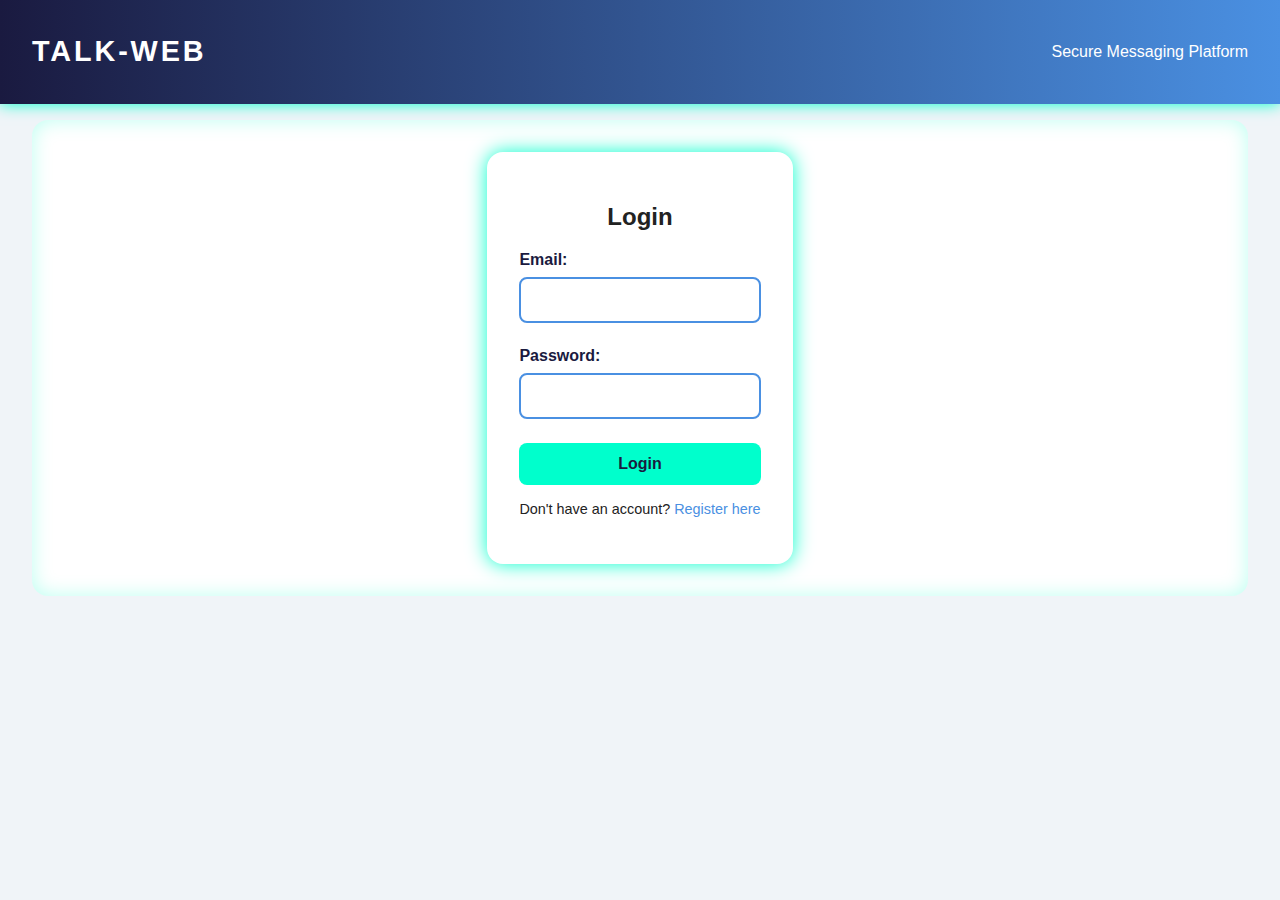
<file: talk-web/login.html>
<!DOCTYPE html>
<html lang="en">
<head>
    <meta charset="UTF-8">
    <meta name="viewport" content="width=device-width, initial-scale=1.0">
    <title>TALK-WEB - Login</title>
    <link rel="stylesheet" href="styles.css">
</head>
<body>
    <div class="container">
        <header>
            <h1>TALK-WEB</h1>
            <p>Secure Messaging Platform</p>
        </header>
        <main>
            <div class="login-form">
                <h2>Login</h2>
                <form action="/login" method="post">
                    <div class="form-group">
                        <label for="email">Email:</label>
                        <input type="email" id="email" name="email" required>
                    </div>
                    <div class="form-group">
                        <label for="password">Password:</label>
                        <input type="password" id="password" name="password" required>
                    </div>
                    <button type="submit" class="btn">Login</button>
                </form>
                <p>Don't have an account? <a href="/register">Register here</a></p>
            </div>
        </main>
    </div>
</body>
</html>
</file>
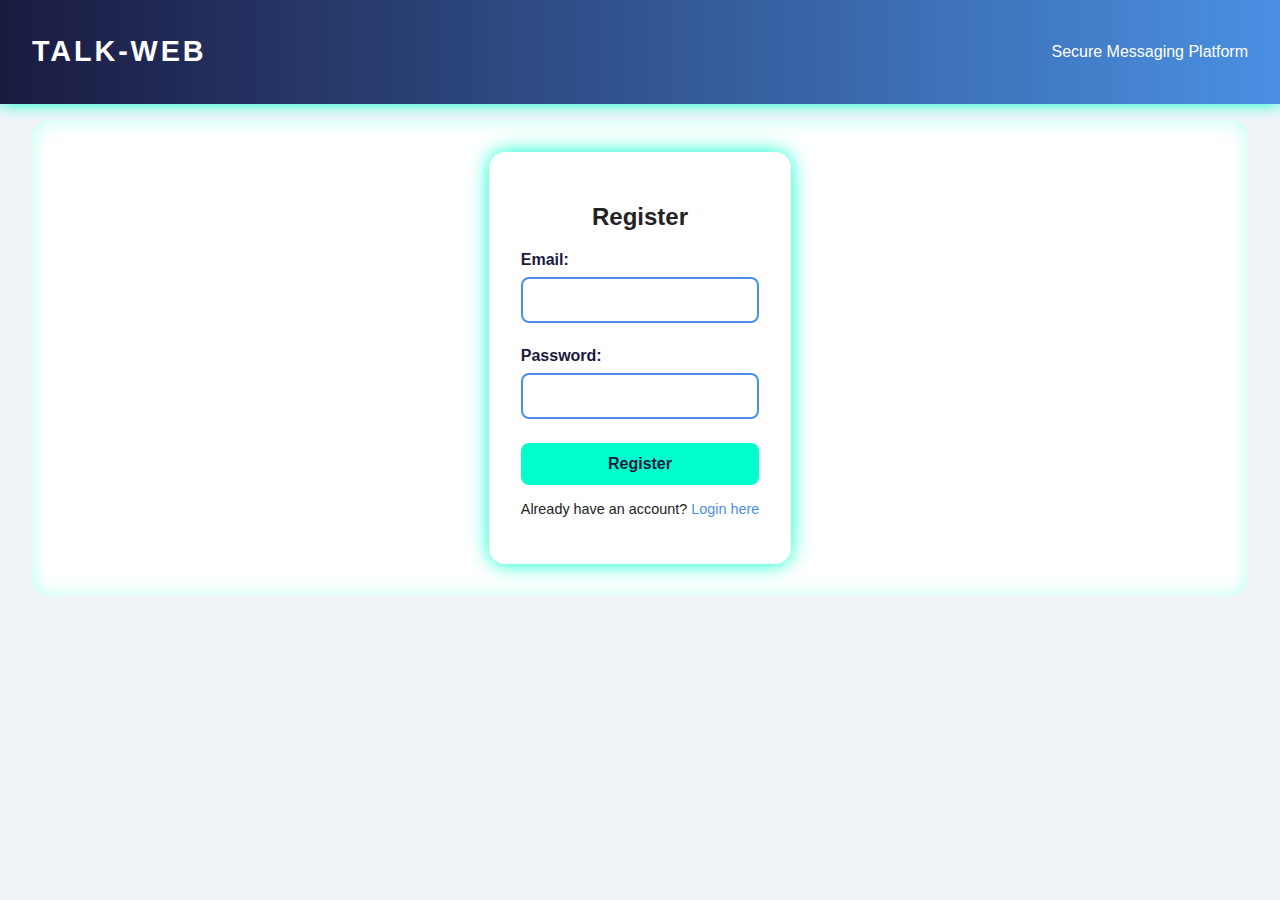
<file: talk-web/register.html>
<!DOCTYPE html>
<html lang="en">
<head>
    <meta charset="UTF-8">
    <meta name="viewport" content="width=device-width, initial-scale=1.0">
    <title>TALK-WEB - Register</title>
    <link rel="stylesheet" href="styles.css">
</head>
<body>
    <div class="container">
        <header>
            <h1>TALK-WEB</h1>
            <p>Secure Messaging Platform</p>
        </header>
        <main>
            <div class="register-form">
                <h2>Register</h2>
                <form action="/register" method="post">
                    <div class="form-group">
                        <label for="email">Email:</label>
                        <input type="email" id="email" name="email" required>
                    </div>
                    <div class="form-group">
                        <label for="password">Password:</label>
                        <input type="password" id="password" name="password" required>
                    </div>
                    <button type="submit" class="btn">Register</button>
                </form>
                <p>Already have an account? <a href="/login">Login here</a></p>
            </div>
        </main>
    </div>
</body>
</html>
</file>
<file: talk-web/styles.css>
/* Baggy and white futuristic theme */

:root {
  --color-bg: #f0f4f8;
  --color-primary: #1a1a40;
  --color-secondary: #4a90e2;
  --color-accent: #00ffcc;
  --color-text: #222;
  --color-text-light: #666;
  --font-family: 'Segoe UI', Tahoma, Geneva, Verdana, sans-serif;
}

* {
  box-sizing: border-box;
}

body {
  margin: 0;
  background-color: var(--color-bg);
  color: var(--color-text);
  font-family: var(--font-family);
  display: flex;
  flex-direction: column;
  height: 100vh;
}

header {
  background: linear-gradient(90deg, var(--color-primary), var(--color-secondary));
  color: white;
  padding: 1rem 2rem;
  display: flex;
  align-items: center;
  justify-content: space-between;
  box-shadow: 0 0 15px var(--color-accent);
}

.user-menu {
  display: flex;
  gap: 1rem;
}

.user-menu button {
  background-color: var(--color-accent);
  color: var(--color-primary);
  border: none;
  padding: 0.5rem 1rem;
  border-radius: 0.5rem;
  cursor: pointer;
  font-weight: 600;
  transition: background-color 0.3s ease;
}

.user-menu button:hover {
  background-color: #00e6b8;
}

header h1 {
  font-weight: 900;
  font-size: 1.8rem;
  letter-spacing: 0.1em;
  text-transform: uppercase;
  font-family: 'Orbitron', sans-serif;
}

nav ul {
  list-style: none;
  display: flex;
  gap: 1.5rem;
  margin: 0;
  padding: 0;
}

nav ul li a {
  color: white;
  text-decoration: none;
  font-weight: 600;
  padding: 0.5rem 1rem;
  border-radius: 0.5rem;
  transition: background-color 0.3s ease;
}

nav ul li a.active,
nav ul li a:hover {
  background-color: var(--color-accent);
  color: var(--color-primary);
}

main {
  flex: 1;
  display: flex;
  overflow: hidden;
  background: white;
  box-shadow: inset 0 0 20px #00ffcc44;
  border-radius: 1rem;
  margin: 1rem 2rem;
}

.sidebar {
  width: 280px;
  background: var(--color-primary);
  color: white;
  padding: 1rem;
  overflow-y: auto;
  border-top-left-radius: 1rem;
  border-bottom-left-radius: 1rem;
  box-shadow: inset 5px 0 10px #00ffcc88;
}

.user-list .user {
  display: flex;
  align-items: center;
  gap: 1rem;
  padding: 0.75rem;
  border-radius: 0.75rem;
  cursor: pointer;
  transition: background-color 0.3s ease;
}

.user-list .user.active,
.user-list .user:hover {
  background-color: var(--color-accent);
  color: var(--color-primary);
}

.user-list .user img {
  width: 40px;
  height: 40px;
  border-radius: 50%;
  border: 2px solid var(--color-accent);
  object-fit: cover;
}

.status {
  font-size: 0.75rem;
  font-weight: 700;
  text-transform: uppercase;
  margin-left: auto;
  padding: 0.2rem 0.5rem;
  border-radius: 0.5rem;
}

.status.online {
  background-color: #00ffcc;
  color: var(--color-primary);
}

.status.offline {
  background-color: #444;
  color: #aaa;
}

.chat-area {
  flex: 1;
  display: flex;
  flex-direction: column;
  background: var(--color-bg);
  border-top-right-radius: 1rem;
  border-bottom-right-radius: 1rem;
  box-shadow: inset -5px 0 10px #00ffcc88;
}

.chat-header {
  display: flex;
  justify-content: space-between;
  align-items: center;
  padding: 1rem 2rem;
  background: linear-gradient(90deg, var(--color-primary), var(--color-secondary));
  color: white;
  font-family: 'Orbitron', sans-serif;
  font-weight: 700;
  font-size: 1.2rem;
  border-top-right-radius: 1rem;
}

.chat-actions button {
  background: transparent;
  border: none;
  color: var(--color-accent);
  font-size: 1.5rem;
  margin-left: 1rem;
  cursor: pointer;
  transition: color 0.3s ease;
}

.chat-actions button:hover {
  color: white;
}

.messages {
  flex: 1;
  padding: 1rem 2rem;
  overflow-y: auto;
  display: flex;
  flex-direction: column;
  gap: 1rem;
  font-size: 1rem;
}

.message {
  max-width: 60%;
  padding: 0.75rem 1rem;
  border-radius: 1rem;
  position: relative;
  font-family: 'Segoe UI', Tahoma, Geneva, Verdana, sans-serif;
  line-height: 1.4;
}

.message.sent {
  background-color: var(--color-accent);
  color: var(--color-primary);
  align-self: flex-end;
  border-bottom-right-radius: 0;
}

.message.received {
  background-color: white;
  color: var(--color-primary);
  align-self: flex-start;
  border-bottom-left-radius: 0;
  box-shadow: 0 0 10px #00ffcc44;
}

.message time {
  font-size: 0.7rem;
  color: var(--color-text-light);
  position: absolute;
  bottom: -1.2rem;
  right: 1rem;
}

.message-input {
  display: flex;
  padding: 1rem 2rem;
  background: var(--color-primary);
  border-bottom-right-radius: 1rem;
  gap: 1rem;
}

.message-input input[type="text"] {
  flex: 1;
  padding: 0.75rem 1rem;
  border-radius: 1rem;
  border: none;
  font-size: 1rem;
  font-family: var(--font-family);
  outline: none;
}

.message-input button {
  background-color: var(--color-accent);
  border: none;
  border-radius: 50%;
  width: 3rem;
  height: 3rem;
  font-size: 1.5rem;
  color: var(--color-primary);
  cursor: pointer;
  transition: background-color 0.3s ease;
}

.message-input button:hover {
  background-color: #00e6b8;
}

footer {
  text-align: center;
  padding: 1rem;
  font-size: 0.8rem;
  color: var(--color-text-light);
  font-family: var(--font-family);
  background: var(--color-bg);
  box-shadow: inset 0 1px 0 #00ffcc44;
  user-select: none;
}

/* Futuristic font import */
@import url('https://fonts.googleapis.com/css2?family=Orbitron:wght@700&display=swap');

/* Login and Register Forms */
.login-form, .register-form {
  max-width: 400px;
  margin: 2rem auto;
  padding: 2rem;
  background: white;
  border-radius: 1rem;
  box-shadow: 0 0 20px var(--color-accent);
  text-align: center;
}

.form-group {
  margin-bottom: 1.5rem;
  text-align: left;
}

.form-group label {
  display: block;
  margin-bottom: 0.5rem;
  font-weight: 600;
  color: var(--color-primary);
}

.form-group input {
  width: 100%;
  padding: 0.75rem;
  border: 2px solid var(--color-secondary);
  border-radius: 0.5rem;
  font-size: 1rem;
  font-family: var(--font-family);
  outline: none;
  transition: border-color 0.3s ease;
}

.form-group input:focus {
  border-color: var(--color-accent);
}

.btn {
  background-color: var(--color-accent);
  color: var(--color-primary);
  border: none;
  padding: 0.75rem 2rem;
  border-radius: 0.5rem;
  font-size: 1rem;
  font-weight: 600;
  cursor: pointer;
  transition: background-color 0.3s ease;
  width: 100%;
}

.btn:hover {
  background-color: #00e6b8;
}

.login-form p, .register-form p {
  margin-top: 1rem;
  font-size: 0.9rem;
}

.login-form a, .register-form a {
  color: var(--color-secondary);
  text-decoration: none;
}

.login-form a:hover, .register-form a:hover {
  text-decoration: underline;
}
</file>
